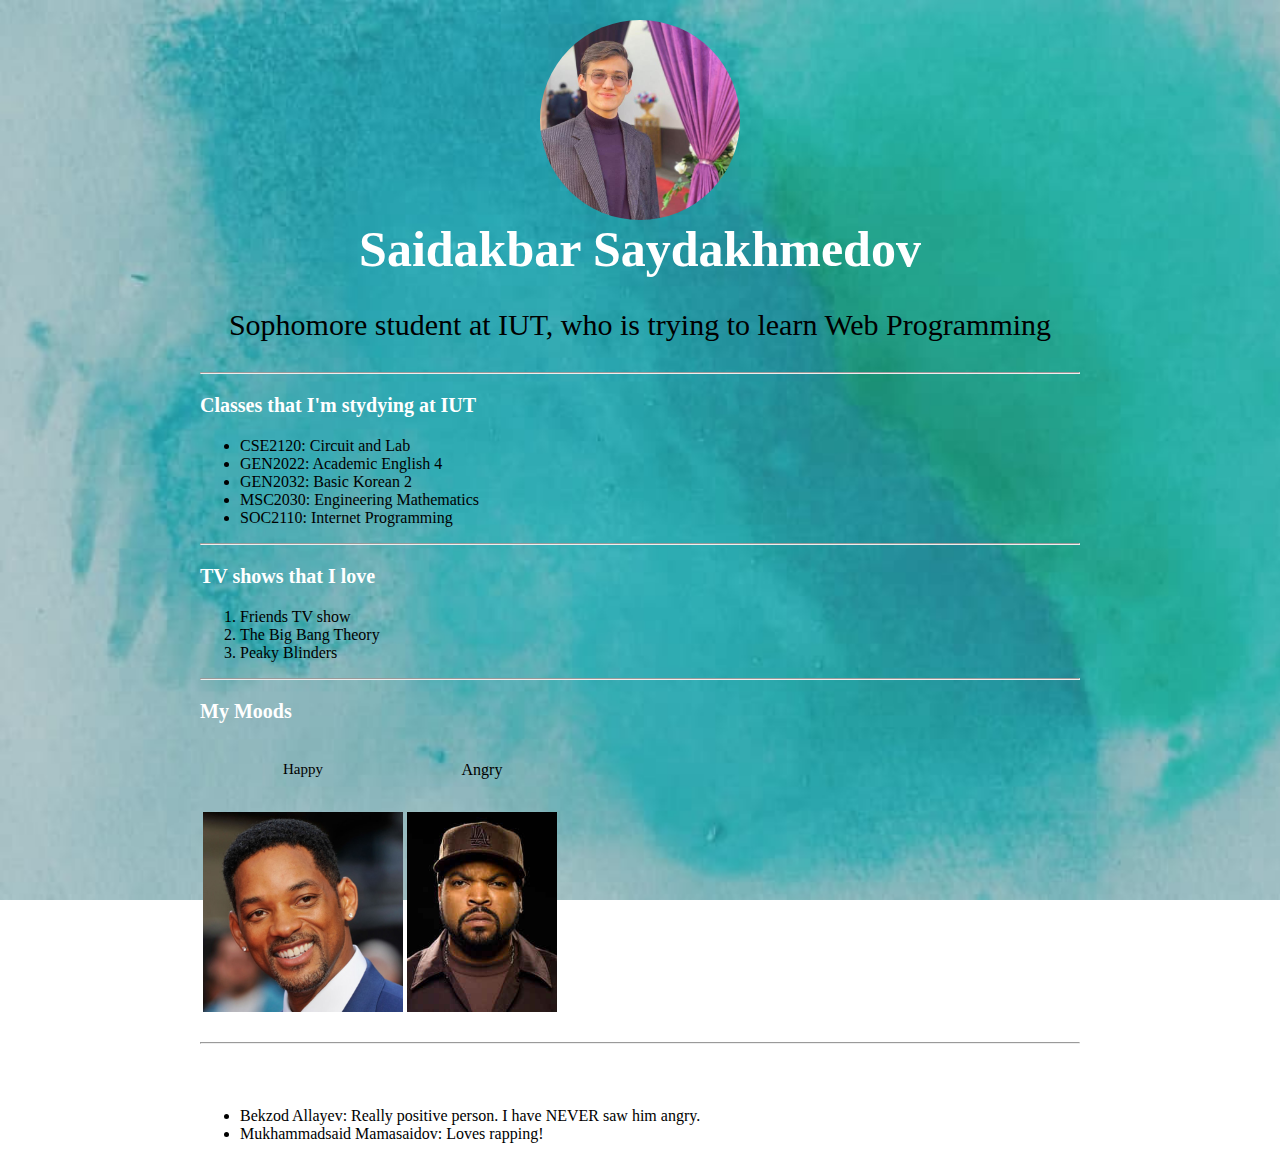
<file: index.html>
<!DOCTYPE html>
<html lang="en">
<head>
	<meta charset="UTF-8">
	<meta name="viewport" content="width=device-width, initial-scale=1.0">
	<link rel="stylesheet" type="text/css" href="aboutme-style.css">
	<link rel="icon" href="src/bmw.jpg">
	<title>About me</title>
</head>
<body>

	<img id="myImage" src="src/myPhoto.jpg">  
	<h5>Saidakbar Saydakhmedov</h5>

	<p id="infoAboutMe">Sophomore student at IUT, who is trying to learn Web Programming</p>
	<hr />
	<h3>Classes that I'm stydying at IUT</h4>
		<ul>
			<li>CSE2120: Circuit and Lab</li>
			<li>GEN2022: Academic English 4</li>
			<li>GEN2032: Basic Korean 2</li>
			<li>MSC2030: Engineering Mathematics</li>
			<li>SOC2110: Internet Programming</li>
		</ul>
		<hr />
		<h3>TV shows that I love</h3>
		<ol>
			<a  href="https://www.imdb.com/title/tt0108778/"><li> Friends TV show</li></a>
			<a href="https://www.imdb.com/title/tt0898266/?ref_=nv_sr_srsg_0"><li>The Big Bang Theory</li></a>
			<a href="https://www.imdb.com/title/tt2442560/?ref_=nv_sr_srsg_0"><li>Peaky Blinders</li></a>
		</ol>
		<hr />
		<h3>My Moods</h3>

		<table>
			<tr style="height: 10px;">
				<td>
					<p>Happy</p>
				</td>
				<td>Angry</td>
			</tr>
			<tr>
				<td>
					<p><img class="moods" src="src/Will-Smith.jpg"/></p>
				</td>
				<td><img class="moods" src="src/ICE_CUBE.jpg"/></td>
			</tr>

		</table>

		<hr />
		<h3>Fun Facts About my Neighbors</h3>
		<ul>
			<li>Bekzod Allayev: Really positive person. I have NEVER saw him angry. </li>
			<li>Mukhammadsaid Mamasaidov: Loves rapping!</li>
		</body></html>
</file>
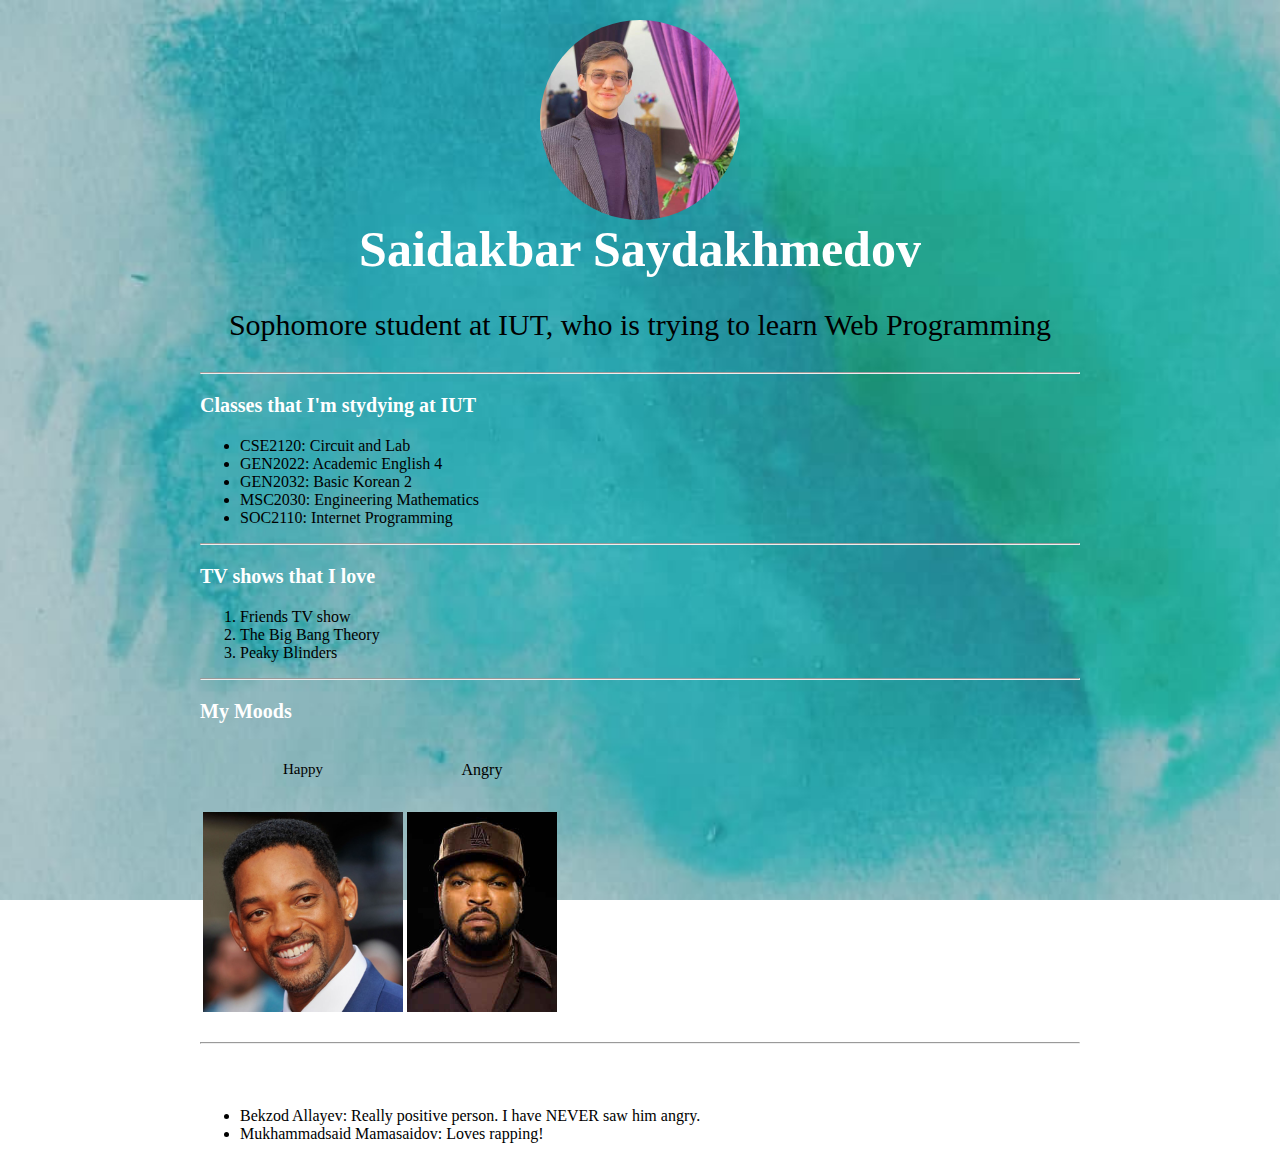
<file: aboutme.html>
<!DOCTYPE html>
<html lang="en">
<head>
	<meta charset="UTF-8">
	<meta name="viewport" content="width=device-width, initial-scale=1.0">
	<link rel="stylesheet" type="text/css" href="aboutme-style.css">
	<link rel="icon" href="src/bmw.jpg">
	<title>About me</title>
</head>
<body>

	<img id="myImage" src="src/myPhoto.jpg">  
	<h5>Saidakbar Saydakhmedov</h5>

	<p id="infoAboutMe">Sophomore student at IUT, who is trying to learn Web Programming</p>
	<hr />
	<h3>Classes that I'm stydying at IUT</h4>
		<ul>
			<li>CSE2120: Circuit and Lab</li>
			<li>GEN2022: Academic English 4</li>
			<li>GEN2032: Basic Korean 2</li>
			<li>MSC2030: Engineering Mathematics</li>
			<li>SOC2110: Internet Programming</li>
		</ul>
		<hr />
		<h3>TV shows that I love</h3>
		<ol>
			<a  href="https://www.imdb.com/title/tt0108778/"><li> Friends TV show</li></a>
			<a href="https://www.imdb.com/title/tt0898266/?ref_=nv_sr_srsg_0"><li>The Big Bang Theory</li></a>
			<a href="https://www.imdb.com/title/tt2442560/?ref_=nv_sr_srsg_0"><li>Peaky Blinders</li></a>
		</ol>
		<hr />
		<h3>My Moods</h3>

		<table>
			<tr style="height: 10px;">
				<td>
					<p>Happy</p>
				</td>
				<td>Angry</td>
			</tr>
			<tr>
				<td>
					<p><img class="moods" src="src/Will-Smith.jpg"/></p>
				</td>
				<td><img class="moods" src="src/ICE_CUBE.jpg"/></td>
			</tr>

		</table>

		<hr />
		<h3>Fun Facts About my Neighbors</h3>
		<ul>
			<li>Bekzod Allayev: Really positive person. I have NEVER saw him angry. </li>
			<li>Mukhammadsaid Mamasaidov: Loves rapping!</li>
		</body></html>
</file>
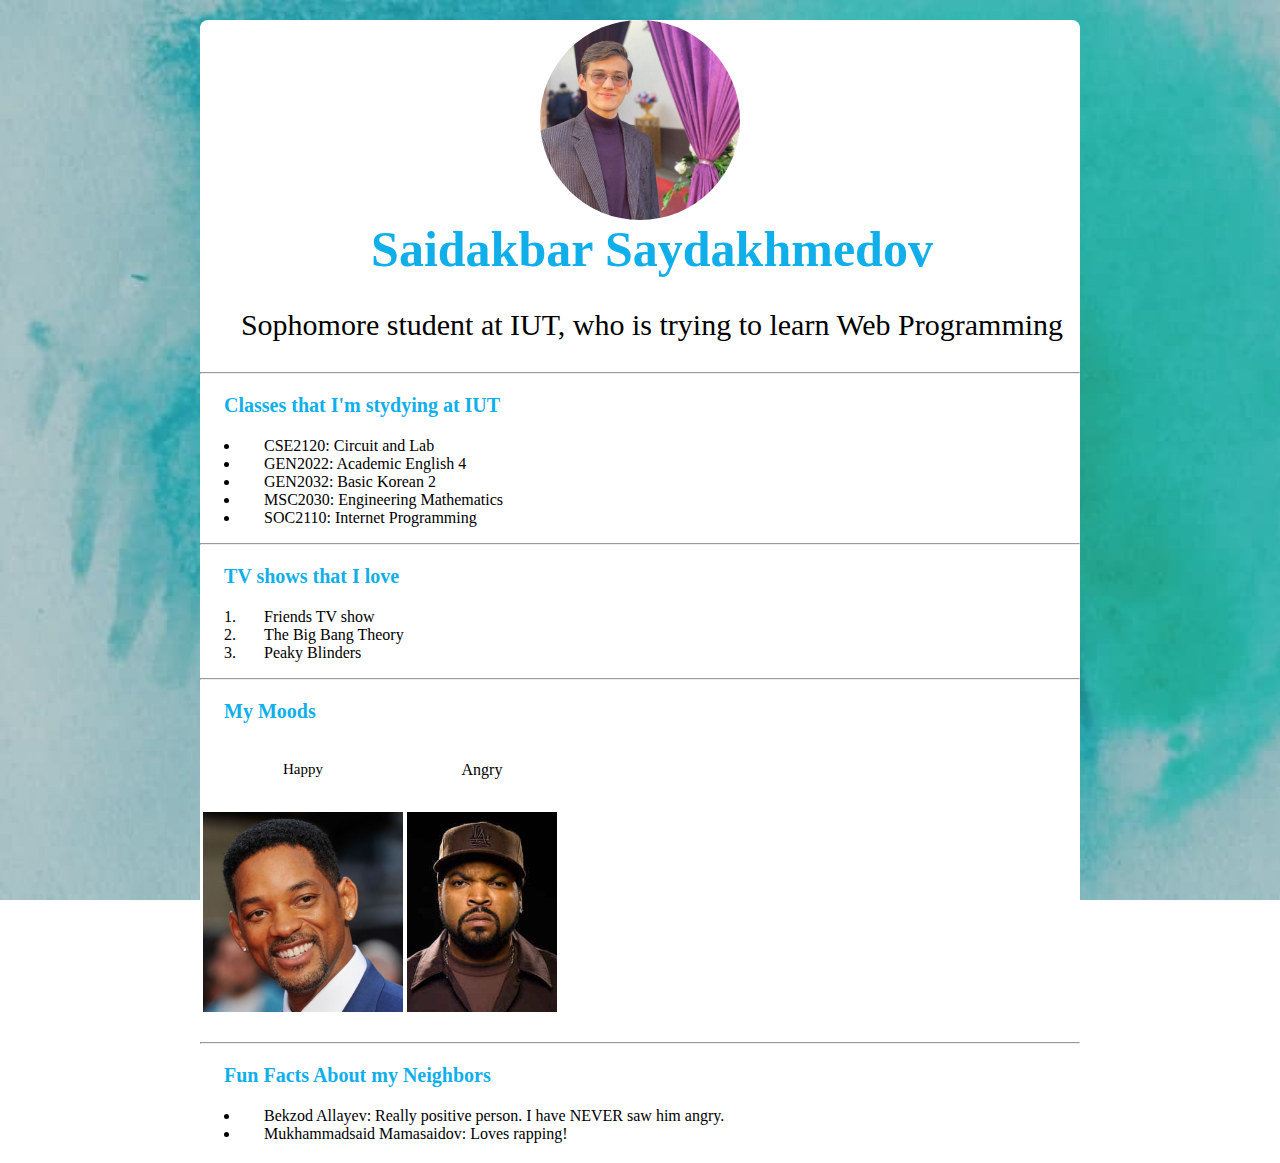
<file: lab-2/aboutme.html>
<!DOCTYPE html>
<html lang="en">
<head>
	<meta charset="UTF-8">
	<meta name="viewport" content="width=device-width, initial-scale=1.0">
	<link rel="stylesheet" type="text/css" href="aboutme-style.css">
	<link rel="icon" href="src/bmw.jpg">
	<title>About me</title>
</head>
<body>
	<div>
	<img id="myImage" src="src/myPhoto.jpg">  
	<h5>Saidakbar Saydakhmedov</h5>

	<p id="infoAboutMe">Sophomore student at IUT, who is trying to learn Web Programming</p>
	<hr />
	<h3>Classes that I'm stydying at IUT</h4>
		<ul>
			<li>CSE2120: Circuit and Lab</li>
			<li>GEN2022: Academic English 4</li>
			<li>GEN2032: Basic Korean 2</li>
			<li>MSC2030: Engineering Mathematics</li>
			<li>SOC2110: Internet Programming</li>
		</ul>
		<hr />
		<h3>TV shows that I love</h3>
		<ol>
			<a  href="https://www.imdb.com/title/tt0108778/"><li> Friends TV show</li></a>
			<a href="https://www.imdb.com/title/tt0898266/?ref_=nv_sr_srsg_0"><li>The Big Bang Theory</li></a>
			<a href="https://www.imdb.com/title/tt2442560/?ref_=nv_sr_srsg_0"><li>Peaky Blinders</li></a>
		</ol>
		<hr />
		<h3>My Moods</h3>

		<table>
			<tr style="height: 10px;">
				<td>
					<p>Happy</p>
				</td>
				<td>Angry</td>
			</tr>
			<tr>
				<td>
					<p><img class="moods" src="src/Will-Smith.jpg"/></p>
				</td>
				<td><img class="moods" src="src/ICE_CUBE.jpg"/></td>
			</tr>

		</table>

		<hr />
		<h3>Fun Facts About my Neighbors</h3>
		<ul>
			<li>Bekzod Allayev: Really positive person. I have NEVER saw him angry. </li>
			<li>Mukhammadsaid Mamasaidov: Loves rapping!</li>
			</div>
		</body></html>
</file>
<file: aboutme-style.css>
#myImage{
	max-width: 200px;
	max-height: 200px;
	border-radius: 50%;
	  display: block;
  margin-left: auto;
  margin-right: auto;
}
h5{
	font-size: 50px;
	text-align: center;
	margin: 0;
	font-family: Monotype Corsiva;
	color: white;
}
#infoAboutMe{
	font-size: 30px;
	text-align: center;
}
h3{
	color: white;
	font-size: 20px;
}
body{
	 background-image: url('src/bckgr.jpg');
  background-repeat: no-repeat;
  background-attachment: fixed;  
  background-size: cover;
  margin-left: 200px;
  margin-right: 200px;
  margin-top: 20px;
  margin-bottom: 20px;
}
a{
	color: black;
	text-decoration: none;
}
a:hover{
	text-decoration: underline;
}
p{
	font-size: 15px;	
	-webkit-: 1.5em;
}
.moods{
	max-width: 200px;
	max-height: 200px;

}
td{
	text-align: center;
}
</file>
<file: lab-2/aboutme-style.css>
#myImage{
	max-width: 200px;
	max-height: 200px;
	border-radius: 50%;
	  display: block;
  margin-left: auto;
  margin-right: auto;
  margin-top: 10px;
}
h5{
	font-size: 50px;
	text-align: center;
	margin: 0;
	font-family: Monotype Corsiva;
	color: #11AFEA;
}
#infoAboutMe{
	font-size: 30px;
	text-align: center;
}
h3{
	color: #11AFEA;
	font-size: 20px;
}
body{
	 background-image: url('src/bckgr.jpg');
  background-repeat: no-repeat;
  background-attachment: fixed;  
  background-size: cover;
  margin-left: 200px;
  margin-right: 200px;
  margin-top: 20px;
  margin-bottom: 20px;
}
a{
	color: black;
	text-decoration: none;
}
a:hover{
	text-decoration: underline;
}
p{
	font-size: 15px;	
	-webkit-: 1.5em;
}
.moods{
	max-width: 200px;
	max-height: 200px;

}
td{
	text-align: center;
}
div{
	background-color: white; 
	margin:auto;
	margin-top: 20px;
	margin-bottom: 20px; 
	border-radius: 8px;
	text-indent: 1.5em;
}
</file>
